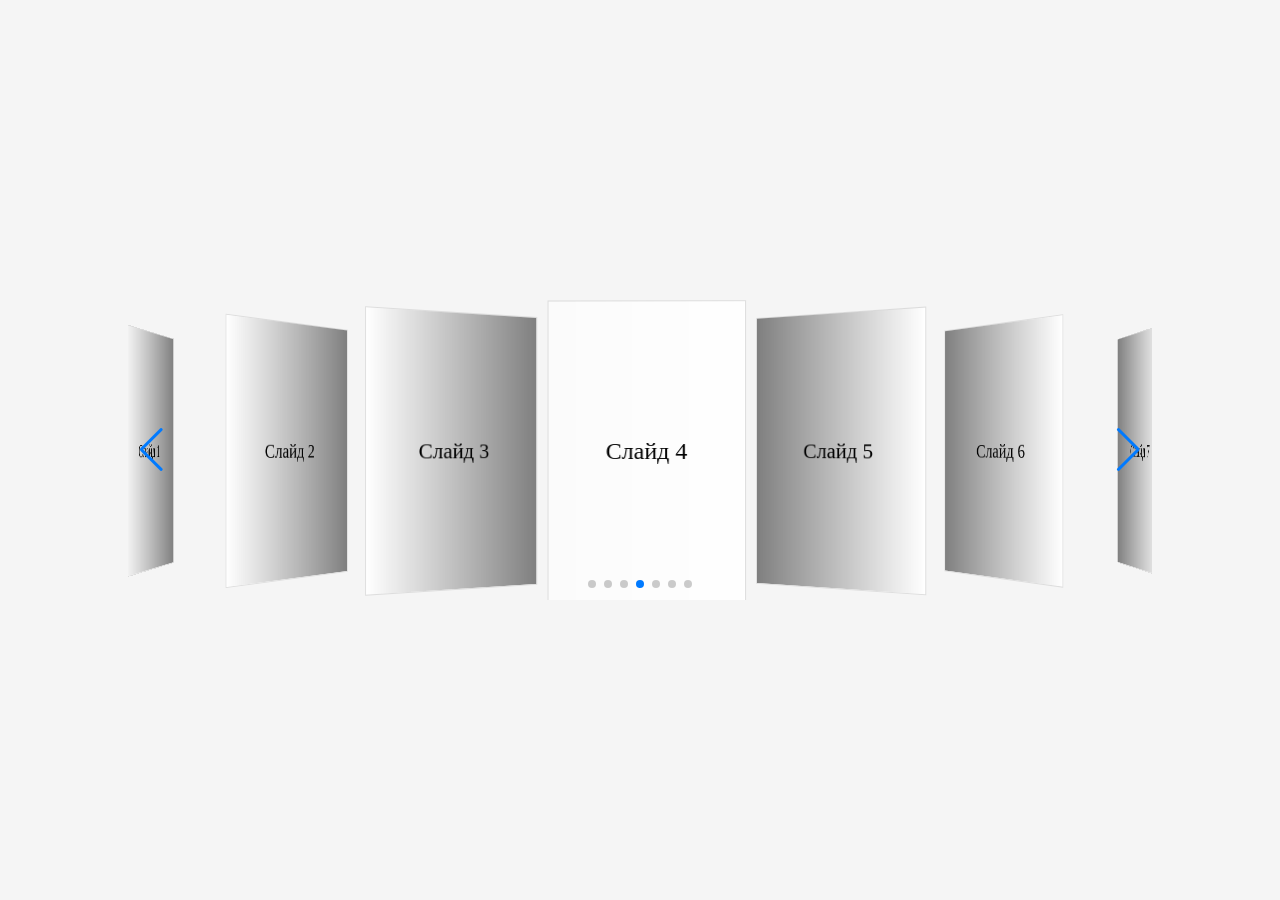
<file: test.html>
<!DOCTYPE html>
<html lang="uk">
<head>
  <meta charset="UTF-8">
  <title>PopSwiper з центруванням стартового слайда</title>
  <link rel="stylesheet" href="https://unpkg.com/swiper/swiper-bundle.min.css">
  <style>
    body {
      margin: 0;
      padding: 0;
      background: #f5f5f5;
      display: flex;
      justify-content: center;
      align-items: center;
      height: 100vh;
    }
    /* Обмежуємо розмір Swiper */
    .pop-swiper {
      width: 80%;
      max-width: 1200px;
      height: 300px;
    }
    .swiper-slide {
      background: #fff;
      border: 1px solid #ddd;
      display: flex;
      justify-content: center;
      align-items: center;
      font-size: 1.5em;
      transition: transform 0.3s ease;
    }
    /* Активний слайд трохи збільшуємо */
    .swiper-slide-active {
      transform: scale(1.1);
    }
  </style>
</head>
<body>
  <!-- Контейнер для Swiper -->
  <div class="pop-swiper swiper">
    <div class="swiper-wrapper">
      <div class="swiper-slide">Слайд 1</div>
      <div class="swiper-slide">Слайд 2</div>
      <div class="swiper-slide">Слайд 3</div>
      <div class="swiper-slide">Слайд 4</div>
      <div class="swiper-slide">Слайд 5</div>
      <div class="swiper-slide">Слайд 6</div>
      <div class="swiper-slide">Слайд 7</div>
    </div>
    <!-- Пагінація (опціонально) -->
    <div class="swiper-pagination"></div>
    <!-- Кнопки навігації (опціонально) -->
    <div class="swiper-button-prev"></div>
    <div class="swiper-button-next"></div>
  </div>

  <!-- Підключення Swiper -->
  <script src="https://unpkg.com/swiper/swiper-bundle.min.js"></script>
  <script>
    const popSwiper = new Swiper('.pop-swiper', {
      effect: 'coverflow',
      grabCursor: true,
      centeredSlides: true,
      slidesPerView: 5,      // Показуємо 5 слайдів
      spaceBetween: 10,      // Відстань між слайдами
      initialSlide: 3,       // Починаємо з центрального слайда (4-го за індексом 3)
      coverflowEffect: {
        rotate: 30,
        stretch: 0,
        depth: 100,
        modifier: 1,
        slideShadows: true,
      },
      pagination: {
        el: '.swiper-pagination',
        clickable: true,
      },
      navigation: {
        nextEl: '.swiper-button-next',
        prevEl: '.swiper-button-prev',
      },
    });
  </script>
</body>
</html>
</file>
